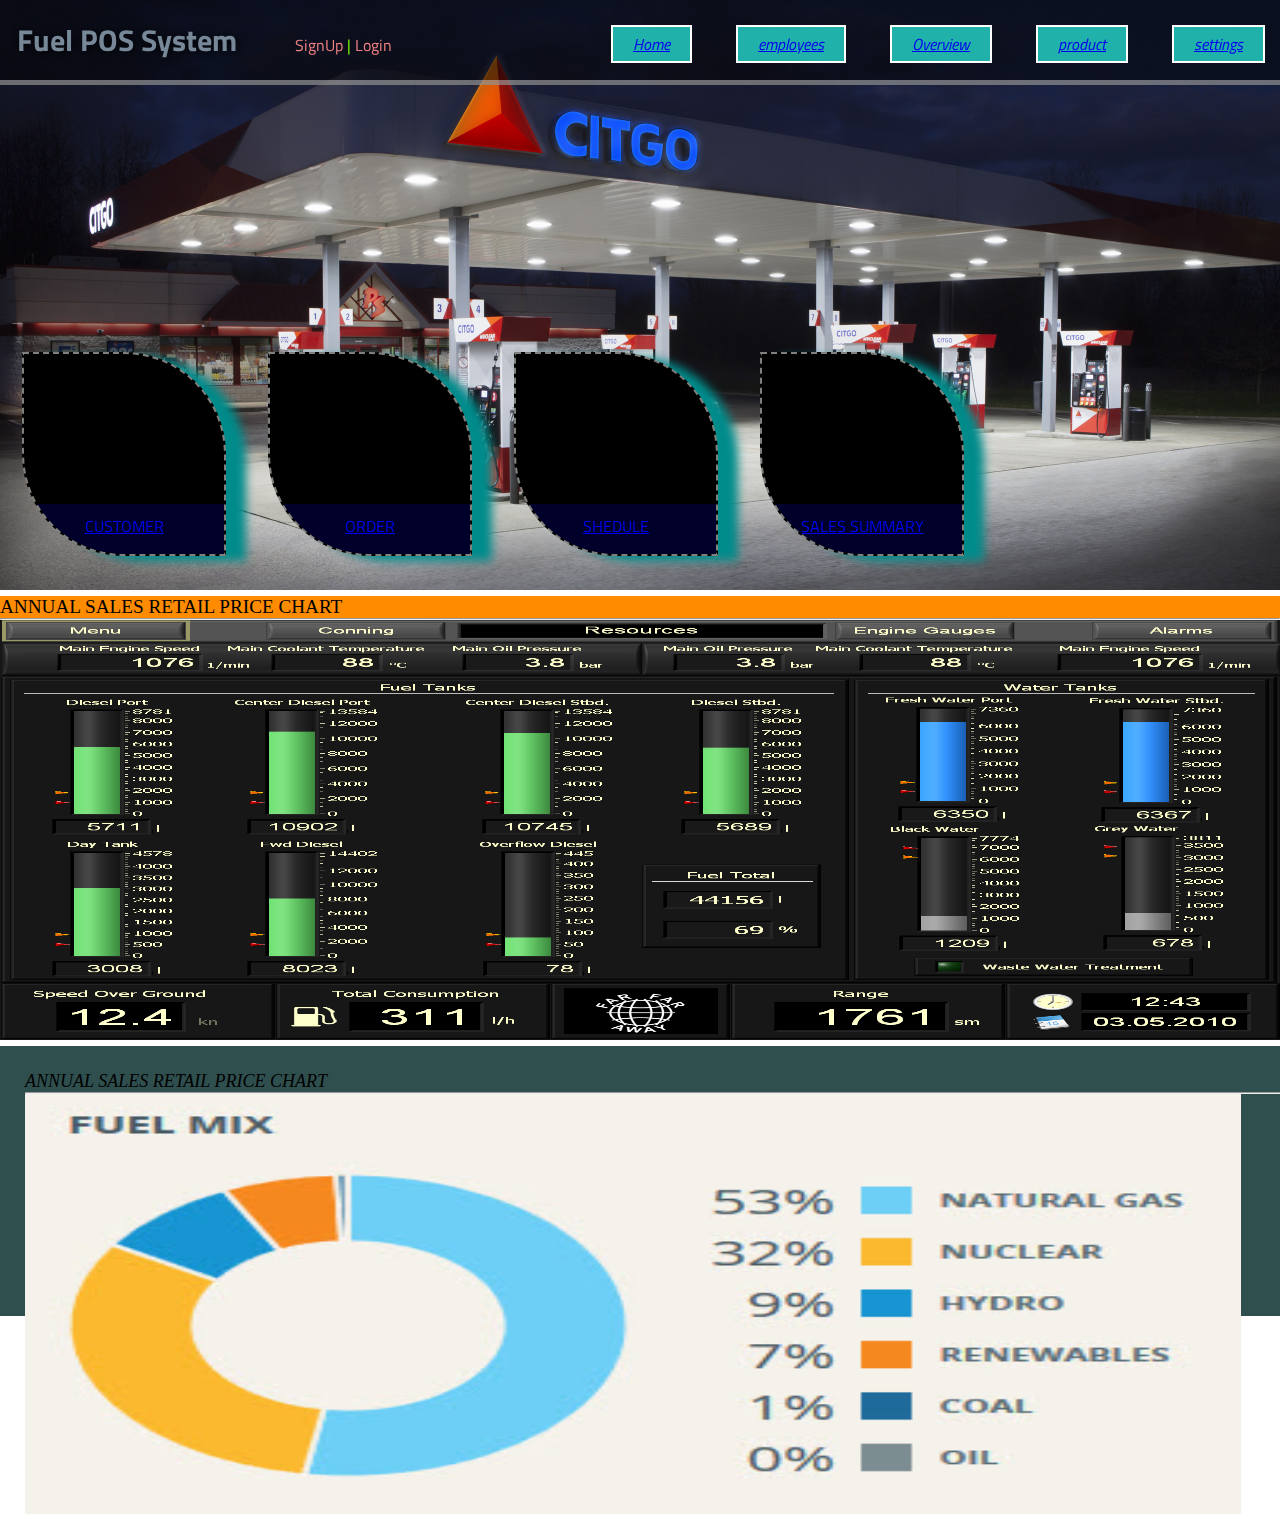
<file: index.html>
<!DOCTYPE html>
<html lang="en">
<head>


    <meta charset="UTF-8">
    <title> Dimesha Pos System</title>

    <link rel="stylesheet" href="stylesheet.css">

    <link href="https://fonts.googleapis.com/css?family=Titillium+Web" rel="stylesheet">
    <link rel="stylesheet" href="https://use.fontawesome.com/releases/v5.6.3/css/all.css" integrity="sha384-UHRtZLI+pbxtHCWp1t77Bi1L4ZtiqrqD80Kn4Z8NTSRyMA2Fd33n5dQ8lWUE00s/" crossorigin="anonymous">
    <link rel="stylesheet" href="https://use.fontawesome.com/releases/v5.6.3/css/all.css" integrity="sha384-UHRtZLI+pbxtHCWp1t77Bi1L4ZtiqrqD80Kn4Z8NTSRyMA2Fd33n5dQ8lWUE00s/" crossorigin="anonymous">



</head>
<body>
<div class="a">
    <div id="header">

        <div id="header_title">Fuel POS System</div>
        <div style="float: left; height: 80px; margin-left: 25px;"></div>

        <ul id="nav_bar">
            <li> <a href="index.html"> Home</a></li>
            <li><a href="#"> employees</a></li>
            <li><a href="orverview.html"> Overview</a></li>
            <li><a href="product.html"> product</a></li>
            <li><a href="#"> settings</a></li>
        </ul>
        <div class="loggin_btn"><a href="#"><a href="LOGIN.html">SignUp</a> | <a href="LOGIN.html">Login</a></div>
    </div>

    <img src="../img/gas.jpg" height="100%" width="100%">

    <div id="tile_area">
        <table align="center">
            <tr>
                <td>
                    <div class="dashboard_tile">
                        <i class="fas fa-users"></i>
                        <aside><a href="Customer.html"> CUSTOMER</a></aside>
                    </div>
                </td>
                <td>
                    <div class="dashboard_tile">
                        <i class="fas fa-shopping-cart"></i>
                        <aside> <a href="order.html"> ORDER</a></aside>
                    </div>
                </td>
                <td>
                    <div class="dashboard_tile">
                        <i class="fas fa-id-badge"></i>
                        <aside><a href="SHEDULE.html"> SHEDULE</a></aside>
                    </div>
                </td>
                <td>
                    <div class="dashboard_tile">
                        <i class="fas fa-chart-line"></i>
                        <aside> <a href="salesummery.html"> SALES SUMMARY</a></aside>
                    </div>
                </td>
            </tr>
        </table>
    </div>
    <article>
        <div class="box">
            ANNUAL SALES RETAIL PRICE CHART
            <hr>
        </div>
        <image src="img/Resources.png"  width=100% height="420px"></image>

    </article>

    <article>
        <div class="foot">
            ANNUAL SALES RETAIL PRICE CHART
            <hr>
            <image src="img/graph.jpg"  width=95% height="420px"></image>
        </div>


    </article>

</div>

</body>
</html>
</file>
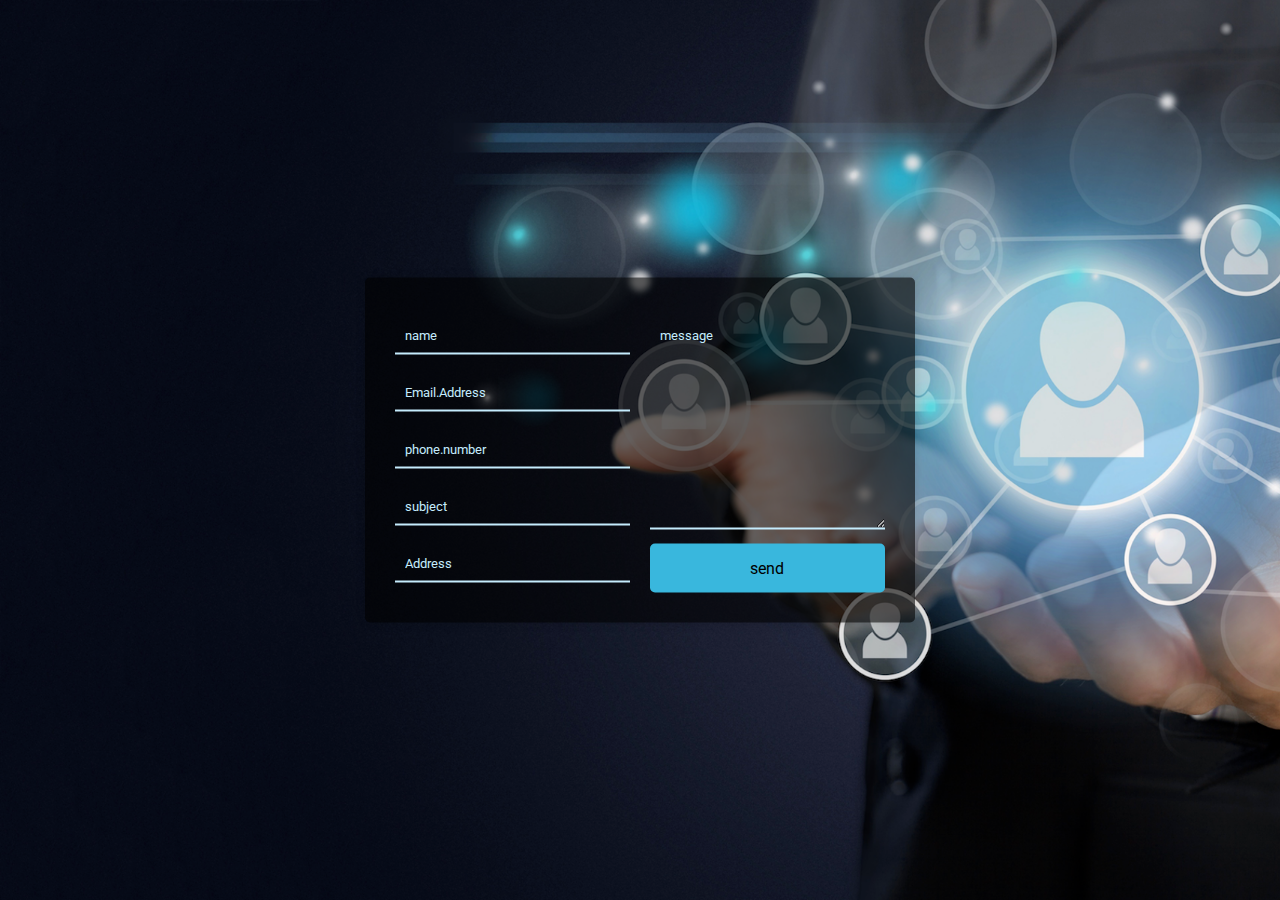
<file: Customer.html>
<!DOCTYPE html>
<html lang="en">
<head>
    <meta charset="UTF-8">
    <title>CUSTOMER</title>
    <link rel="stylesheet" href="customer.css">
</head>
<body>
<div class="wrapper">
    <div class="customer">
        <div class="input-field">
            <input . type="text" . class="" . placeholder="name">
            <input . type="text" . class="" . placeholder="Email.Address">
            <input . type="text" . class="" . placeholder="phone.number">
            <input . type="text" . class="" . placeholder="subject">
            <input . type="text" . class="" . placeholder="Address">
        </div>
        <div class="msg">
            <textarea placeholder="message"></textarea>
            <div class="btn">send</div>
        </div>
    </div>
</div>

</body>
</html>
</file>
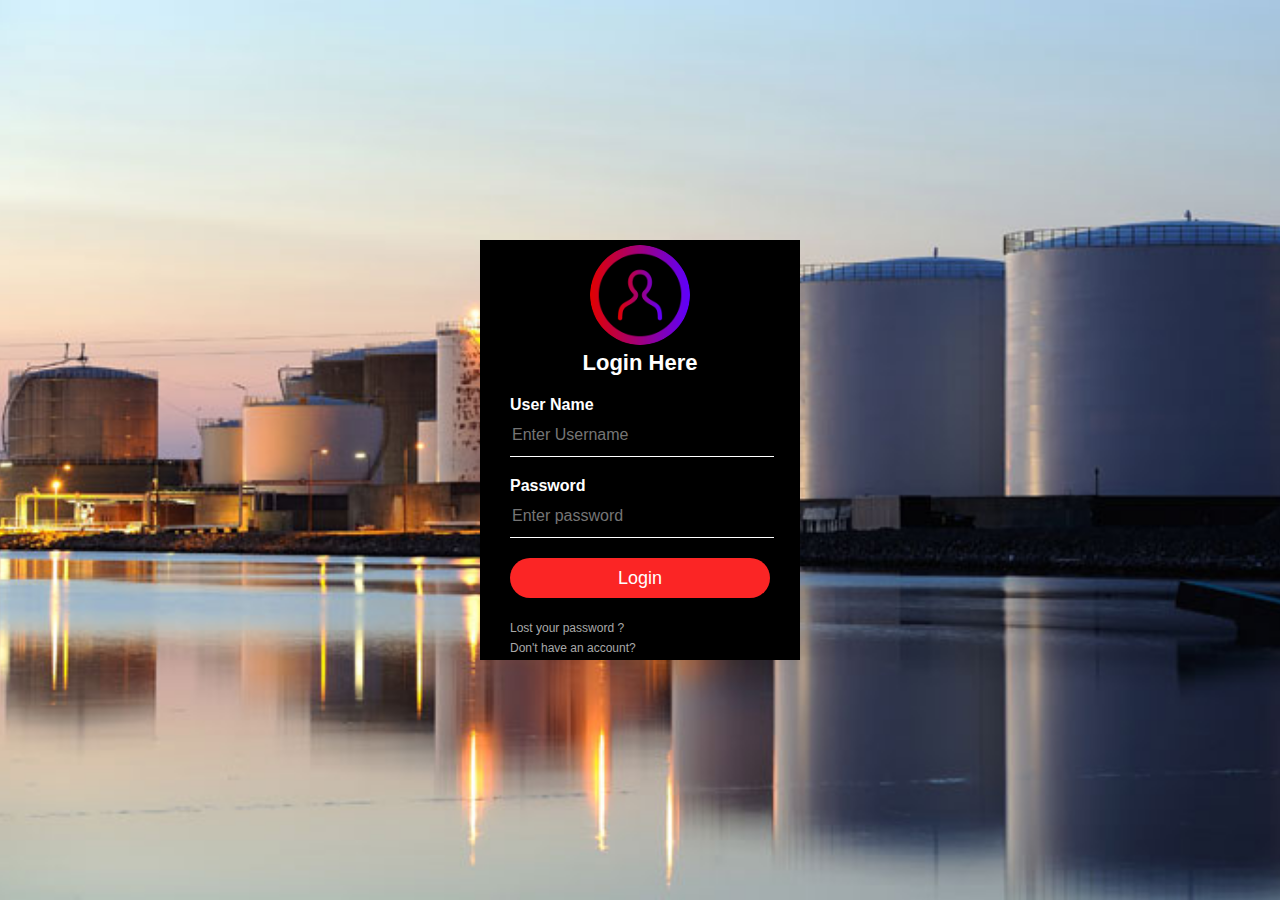
<file: LOGIN.html>
<!DOCTYPE html>
<html lang="en">
<head>
    <meta charset="UTF-8">
    <title>login</title>
    <link rel="stylesheet" href="MAIN.css">
</head>
<body>
<div class="loginbox">
    <img src="../img/logo.png" class="avatar">
    <h1>Login Here</h1>
    <form>
        <p>User Name</p>
        <input type="text" name="" placeholder="Enter Username">
        <p>Password</p>
        <input type="password" name="" placeholder="Enter password">
        <input type="submit" name="" value="Login">
        <a href="#">Lost your password ?</a><br>
        <a href="#">Don't have an account?</a>
    </form>
</div>
</body>
</html>
</file>
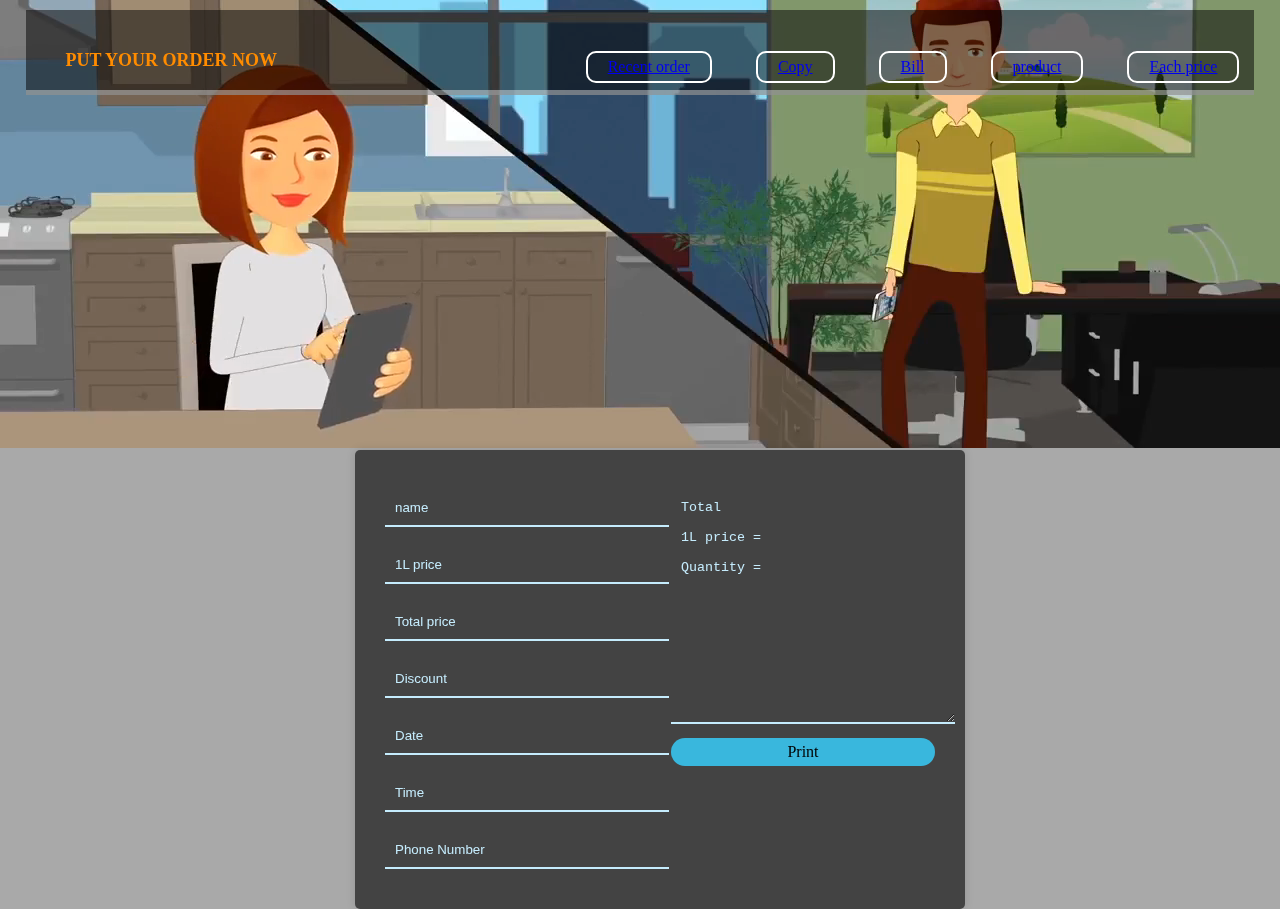
<file: order.html>
<!DOCTYPE html>
<html lang="en">
<head>
    <meta charset="UTF-8">
    <title>ORDER</title>
    <link rel="stylesheet" href="order.css">
</head>
<body>
<div class="section">
    <div id="header">

        <div id="header_title">PUT YOUR ORDER NOW</div>
        <div style="float: left; height: 80px; margin-left: 25px;"></div>

        <ul id="nav_bar">
            <li><a href="home.html"> Recent order</a></li>
            <li><a href="#"> Copy</a></li>
            <li><a href="orverview.html"> Bill</a></li>
            <li><a href="product.html"> product</a></li>
            <li><a href="#"> Each price</a></li>
        </ul>

    </div>



        <video src="../video/vid.MP4" loop autoplay muted>
    </video>
</div>
<div class="wrapper">
    <div class="customer">
        <div class="input-field">
            <input . type="text" . class="" . placeholder="name">
            <input . type="text" . class="" . placeholder="1L price">
            <input . type="text" . class="" . placeholder="Total price">
            <input . type="text" . class="" . placeholder="Discount">
            <input . type="text" . class="" . placeholder="Date">
            <input . type="text" . class="" . placeholder="Time">
            <input . type="text" . class="" . placeholder="Phone Number">
        </div>
        <div class="msg">
            <textarea placeholder="Total

1L price =

Quantity =

"></textarea>


            <div class="btn">Print</div>
        </div>
    </div>
</div>
<div class="table">
    <table>
        <thead></thead>
    </table>
</div>


</body>
</html>
</file>
<file: stylesheet.css>
*{
    font-family: 'Titillium Web', sans-serif;
    margin: 0;
    padding: 0;
}
.a{
    width: 100%;
    height: 100%;
}
body{

    margin: 0;
    padding: 0;
    background-size: 20px;
    background-position: center;
}

#header{
   
    position: fixed;
    width: 100%;
    height: 80px;
    background-color: rgba(0,0,0,0.5);
    border-bottom: rgba(255,255,255,0.4) 5px solid;
    z-index: 1;
}

.loggin_btn{
    color: lawngreen;
    padding: 33px;
    right: 0;
    float: left;
}

div.loggin_btn a{
    color: lightcoral;
    text-decoration: none;
}

div.loggin_btn a:hover{
    color: red;
}
#nav_bar{
    color: white;
    list-style: none;
    margin-top: 25px;
    border-color: brown;
    float: right;
    font-style: italic;
}
.foot{
    width: 100%;
    height: 220px;
    margin: auto;
    background-color: darkslategray;
    border-bottom: coral;
    padding: 25px;
    font-family: "Bahnschrift";
    font-size: large;
    font-style: oblique;
}


ul#nav_bar li{
    display: inline-block;
    margin-left: 25px;
    margin-right: 15px;
    padding: 5px 20px 5px 20px;
    border: white 2px solid;
    background-color: lightseagreen;
}

ul#nav_bar li:hover{
    background-color: darkgray;
    transition: 0.2s;
}

#header_title{
    float: left;
    color: white;
    font-weight: bold;
    font-size: 30px;
    padding-top: 17px;
    padding-left: 17px;
    text-shadow: 1px 1px 10px black;
}

#header_title:hover{
    color: lightslategrey;
    transition: 0.2s;
}

.box{
    border: red;
    background-color: darkorange;
    font-family: "Adobe Fangsong Std R";
    font-size: larger;
    font-style: revert;
}

.dashboard_tile{
    width: 200px;
    height: 200px;
    border-radius: 0 50% 0 50%;
    background-color: black;
    z-index: 3;
    position: relative;
    border: 2px dashed rgba(255,255,250,0.5);
    overflow: hidden;
    text-align: center;
    box-shadow: 20px 5px 10px darkcyan;
    display: inline-table;
    margin: 20px;
    transition: 0.3s;
}

.dashboard_tile:hover{
    transition: 0.3s;
    background-color: cadetblue;
}

.dashboard_tile:hover i{
    color: darkorange;
}

div.dashboard_tile i{
    color: rgba(255,255,255,0.5);
    font-size: 100px;
    padding-top: 20px;
}

div.dashboard_tile aside{
    position:absolute;
    bottom: 0;
    left: 0;
    right: 0;
    height: 40px;
    background-color: rgba(0,0,85,0.5);
    color:lightsalmon;
    text-align: center;
    padding-top: 10px;
}

#tile_area {
    position: absolute;
    height: 240px;
    left: 0;
    right: 0;
    top: 0;
    bottom: 0;
    margin: auto;
    z-index: 4;
    text-align: center;
}
</file>
<file: customer.css>
@import url('https://fonts.googleapis.com/css?family=Roboto');
*{
    margin: 0;
    padding: 0;
    box-sizing: border-box;
    outline: none;
    font-family: 'Roboto', sans-serif;
}
body{
    background: url("img/customer.png");
    background-size: cover;
    height: 100vh;
}
.wrapper{
position: absolute;
    top: 50%;
    transform: translateY(-50%);
    width: 100%;
    padding: 0 20px;
}
.customer{
    max-width:550px ;
    margin:0 auto ;
    background: rgba(0,0,0,0.6);
    padding:30px ;
    border-radius:5px ;
    display: flex;

    box-shadow:0 0 10px rgba(0,0,0,0.13);
}
.input-field{
    display: flex;
    flex-direction: column;
    margin-right: 4%;

}
.input-field,
.msg{
    width: 48%;
}
 .input-field input,
.msg textarea
 {
    margin: 10px 0;
    background: transparent;
    border: 0;
    border-bottom: 2px solid #c5ecfd;
    padding: 10px;
    color: #c5ecfd;
    width: 100%;
}
 .msg textarea{
     height: 212px;
 }
 ::-webkit-input-placeholder{
     color: #c5ecfd;
 }
 .btn{
     background:#39b7dd;
     text-align: center;
     padding: 15px;
     border-radius: 5px;
 }
</file>
<file: MAIN.css>
body{
    margin:0;
    padding:0;
    background:url("../img/oil-tanks.png");
    background-size:cover;
    height: 100vh;
    background-position: center;
    font-family: sans-serif;
}
.loginbox{
    width: 320px;
    height: 420px;
    background: #000;
    color: #fff;
    top:50%;
    left:50%;
    position: absolute;
    transform: translate(-50%,-50%);
    box-sizing:border-box;

    padding: 80px 30px;
}
.avatar {
    width: 100px;
    height: 100px;
    border-radius: 50%;
    position: absolute;
    top: 5px;
    left: calc(50% - 50px);
}
h1{
    margin: 0;
    padding: 30px 0 20px;
    text-align: center;
    font-size: 22px;
}
.loginbox p{
    margin: 0;
    padding: 0;
    font-weight: bold;

}
.loginbox input {
    width: 100%;
    margin-bottom: 20px;
}
.loginbox input[type="text"] ,input[type="password"]
{
    border: none;
    border-bottom: 1px solid #fff;
    background: transparent;
    outline: none;
    height: 40px;
    color: #fff;
    font-size: 16px;
}
.loginbox input[type="submit"] {
    border: none;
    outline: none;
    height: 40px;
    background: #fb2525;
    color: #fff;
    font-size: 18px;
    border-radius: 20px;
}
.loginbox input[type="submit"]:hover
{
    cursor:pointer;
    background:#ffc107;
    color: #000;

}
.loginbox a{
    text-decoration: none;
    font-size: 12px;
    line-height: 20px;
    color: darkgray;
}
.loginbox a:hover
{
    color: #ffc107;
}
</file>
<file: order.css>
@import url('https://fonts.googleapis.com/css?family=Roboto');
*{
    margin: 0;
    padding: 0;
}
body{
    background: darkgray;
    font-family:"Book Antiqua";
}

.section {
    position: relative;
    width: 100%;
    height: 35vw;
    display: flex;
    align-items: center;
    justify-content: center;
    overflow: hidden;
    margin: 0;

}
.section video{
    border: 5px;

}
#header{

    position: fixed;
    width: 96%;
    height: 80px;
    background-color: rgba(0,0,0,0.5);
    border-bottom: rgba(255,255,255,0.4) 5px solid;
    z-index: 3;
    top: 10px;
}
ul#nav_bar li{

    display: inline-table;
    margin-left: 25px;
    margin-right: 15px;
    border-radius: 10px;
    padding: 5px 20px 5px 20px;
    border: white 2px solid;
    background-color: transparent;
    font-weight: lighter;
    font-style: initial;
}



#nav_bar{
    color: white;
    list-style: none;
    margin-top:-60px;
    border-color: brown;
    float: right;
    font-style: italic;
    font-size: 1rem;



}
#header_title:hover {
    color: cyan;
    transition: 0.5s;
    text-align:start;

}
ul#nav_bar li:hover{
    background-color:lawngreen;
    transition: 0.2s;
}
#header_title{
    color: darkorange;
    padding: 40px;
    font-size:large;
    font-weight: bold;
}
.wrapper{
    position: absolute;
    top: 50%;
    transform: translateY(-50%);
    width: 100%;
    padding: 0 20px;
    bottom:600px;
}
.customer{
    max-width:550px ;
    margin:0 auto ;
    background: rgba(0,0,0,0.6);
    padding:30px ;
    border-radius:5px ;
    display: flex;

    box-shadow:0 0 10px rgba(0,0,0,0.13);
}
.input-field{
    display: flex;
    flex-direction: column;
    margin-right: 4%;

}
.input-field,
.msg{
    width: 48%;
}
.input-field input,
.msg textarea
{
    margin: 10px 0;
    background: transparent;
    border: 0;
    border-bottom: 2px solid #c5ecfd;
    padding: 10px;
    color: #c5ecfd;
    width: 100%;
}
.msg textarea{
    height: 212px;
}
::-webkit-input-placeholder{
    color: #c5ecfd;
}
.btn{
    background:#39b7dd;
    
    text-align: center;
    padding: 5px;
    border-radius: 15px;

}
</file>
